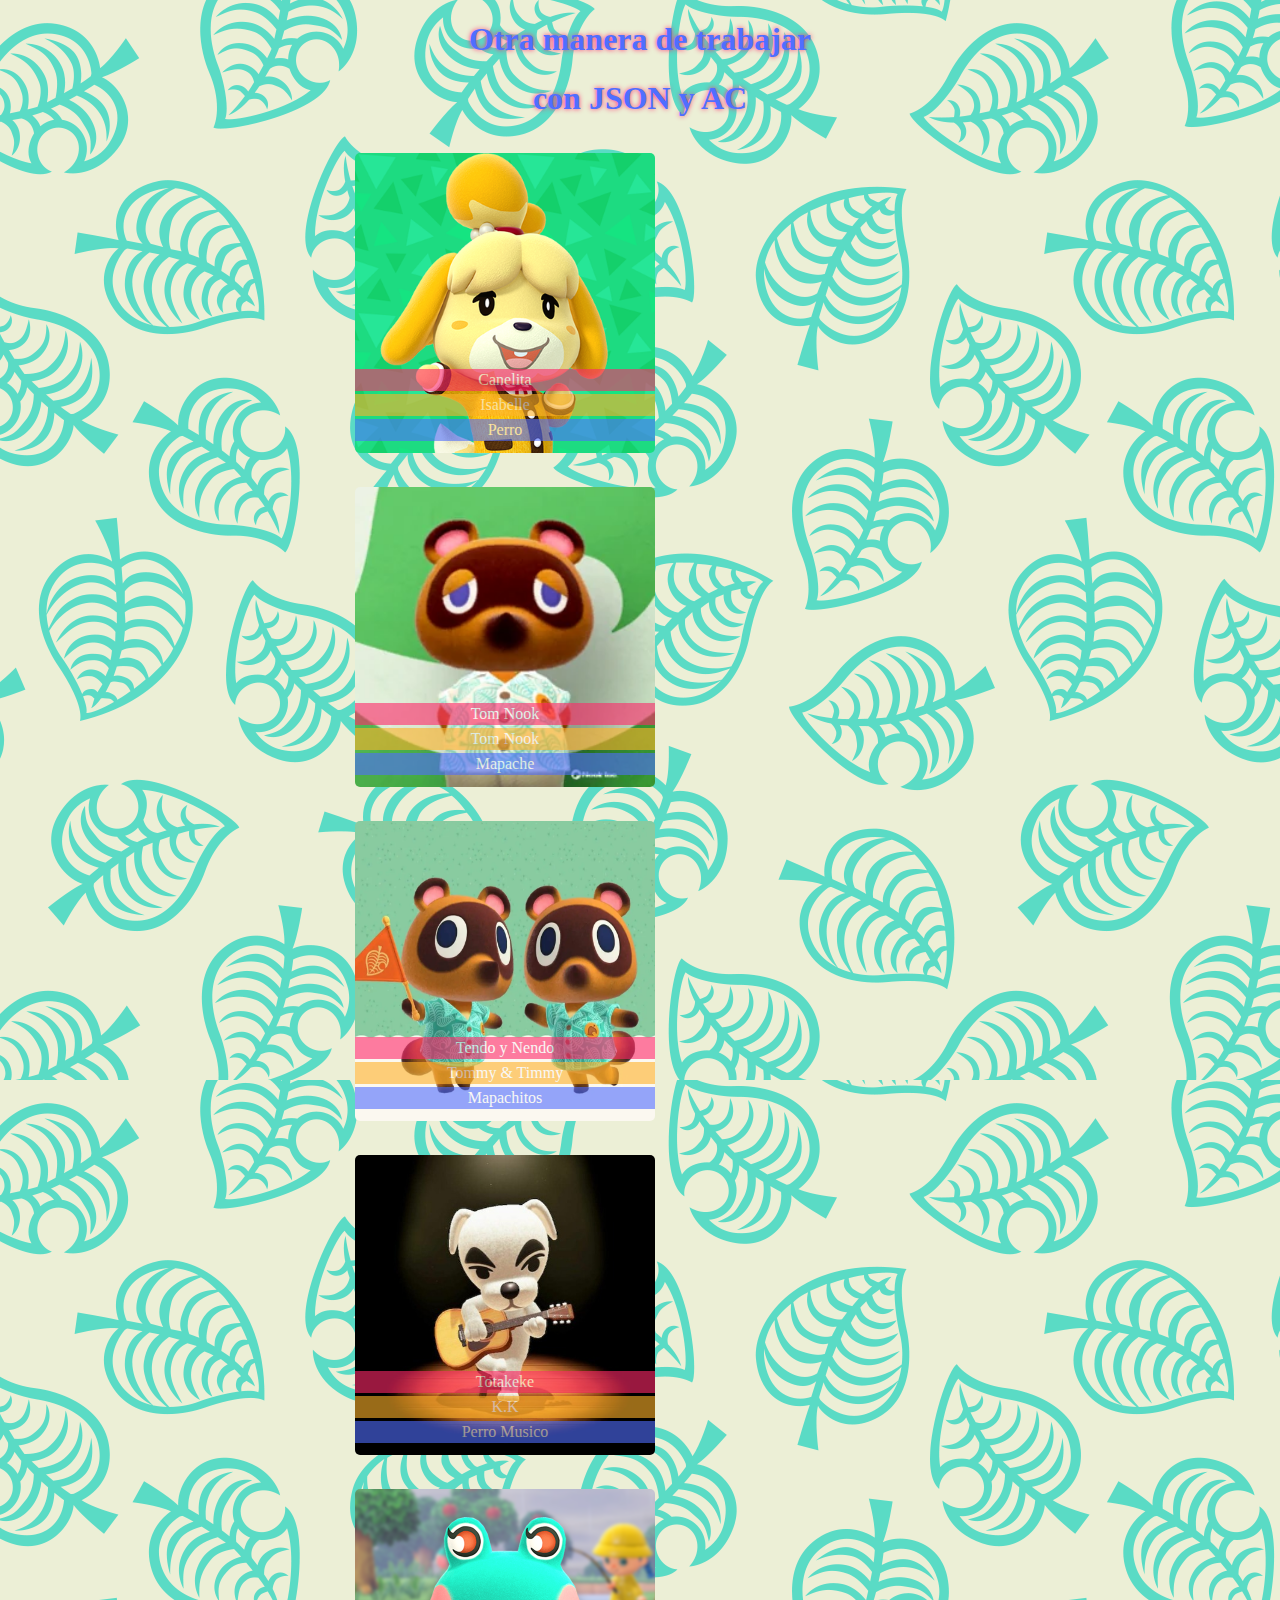
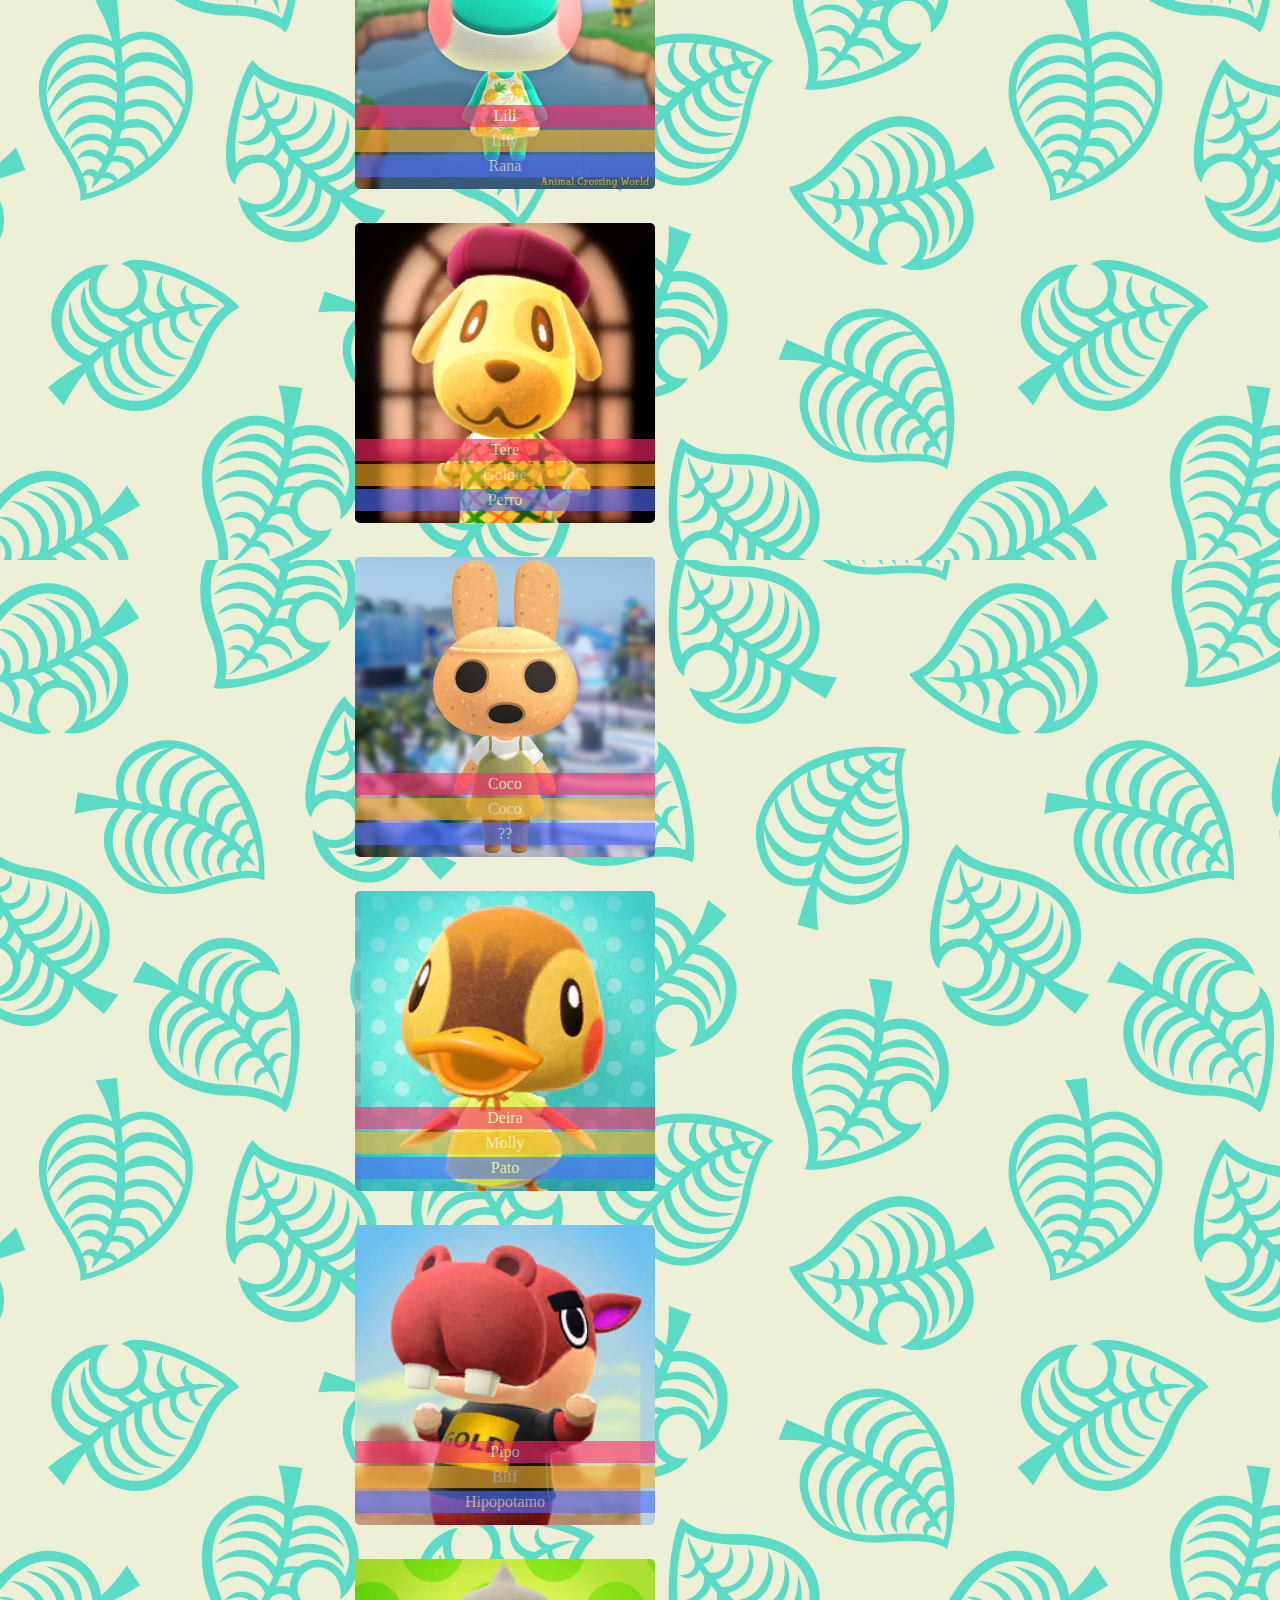
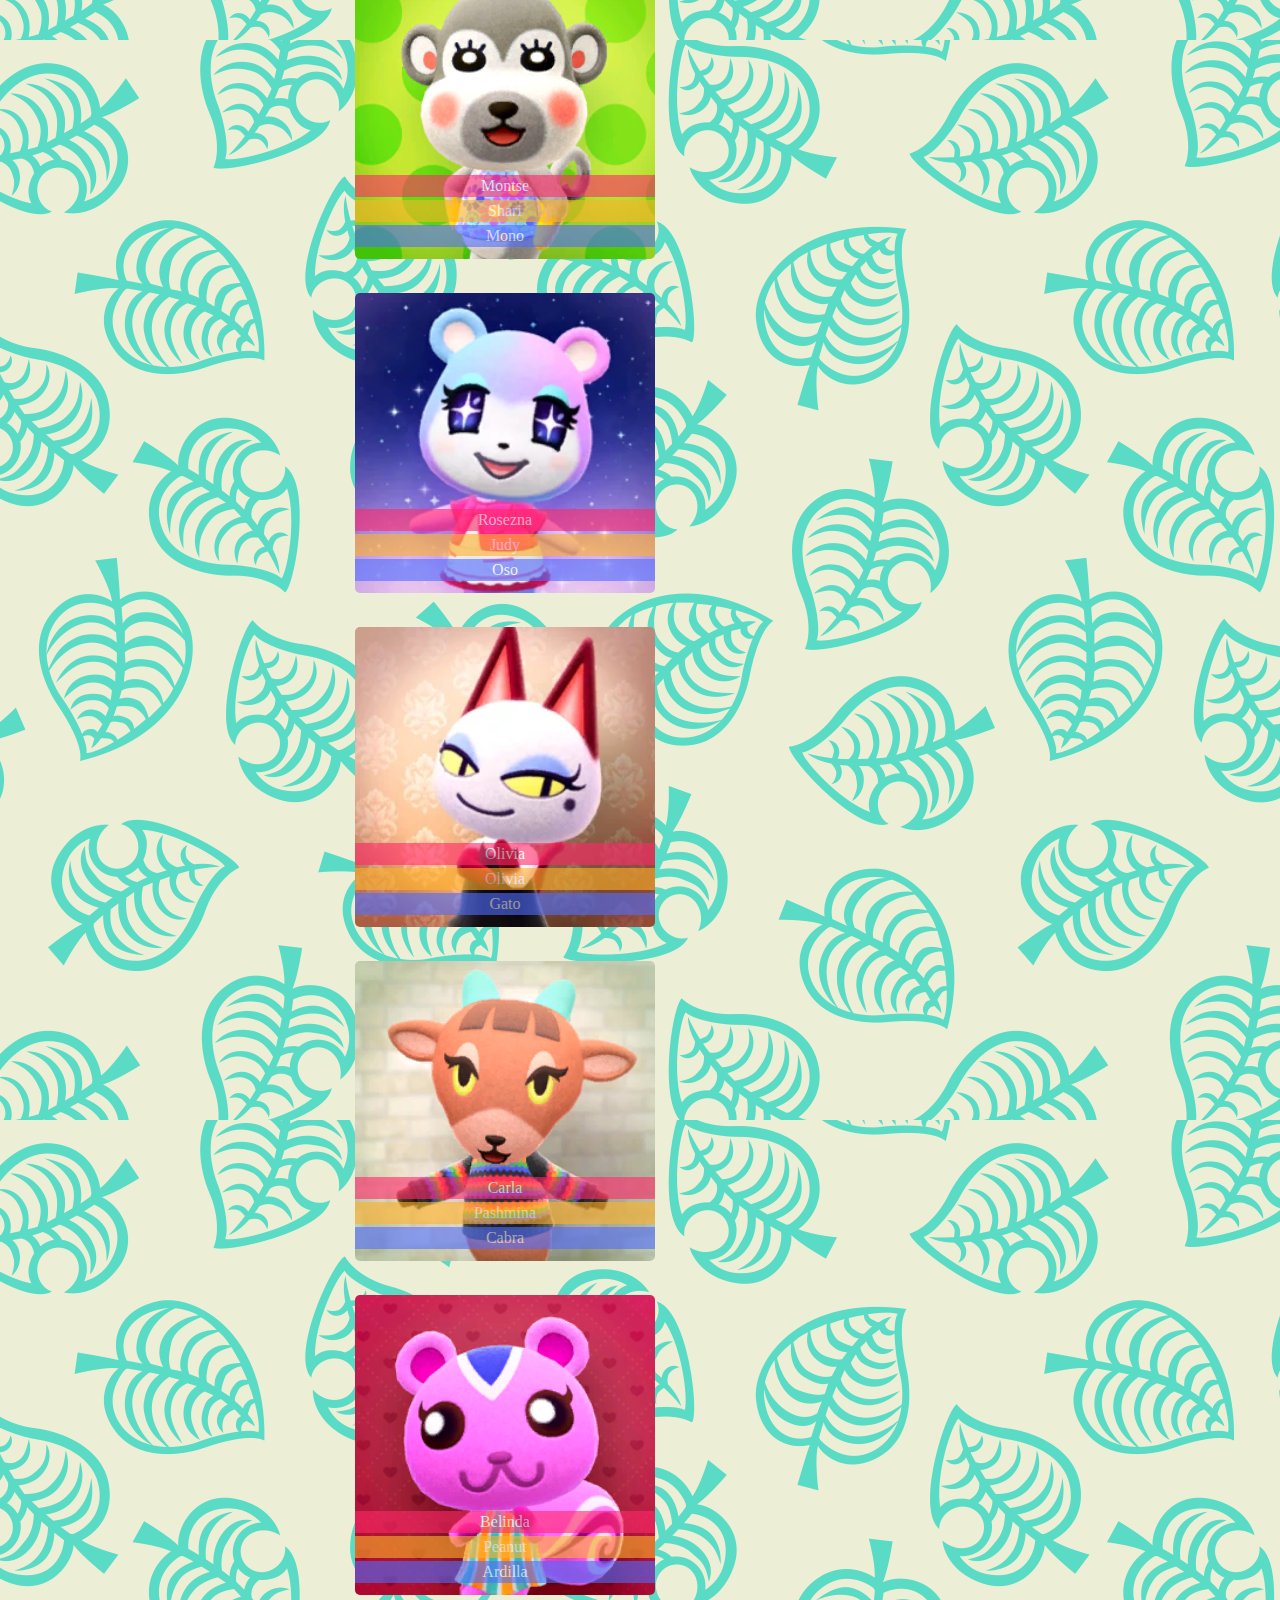
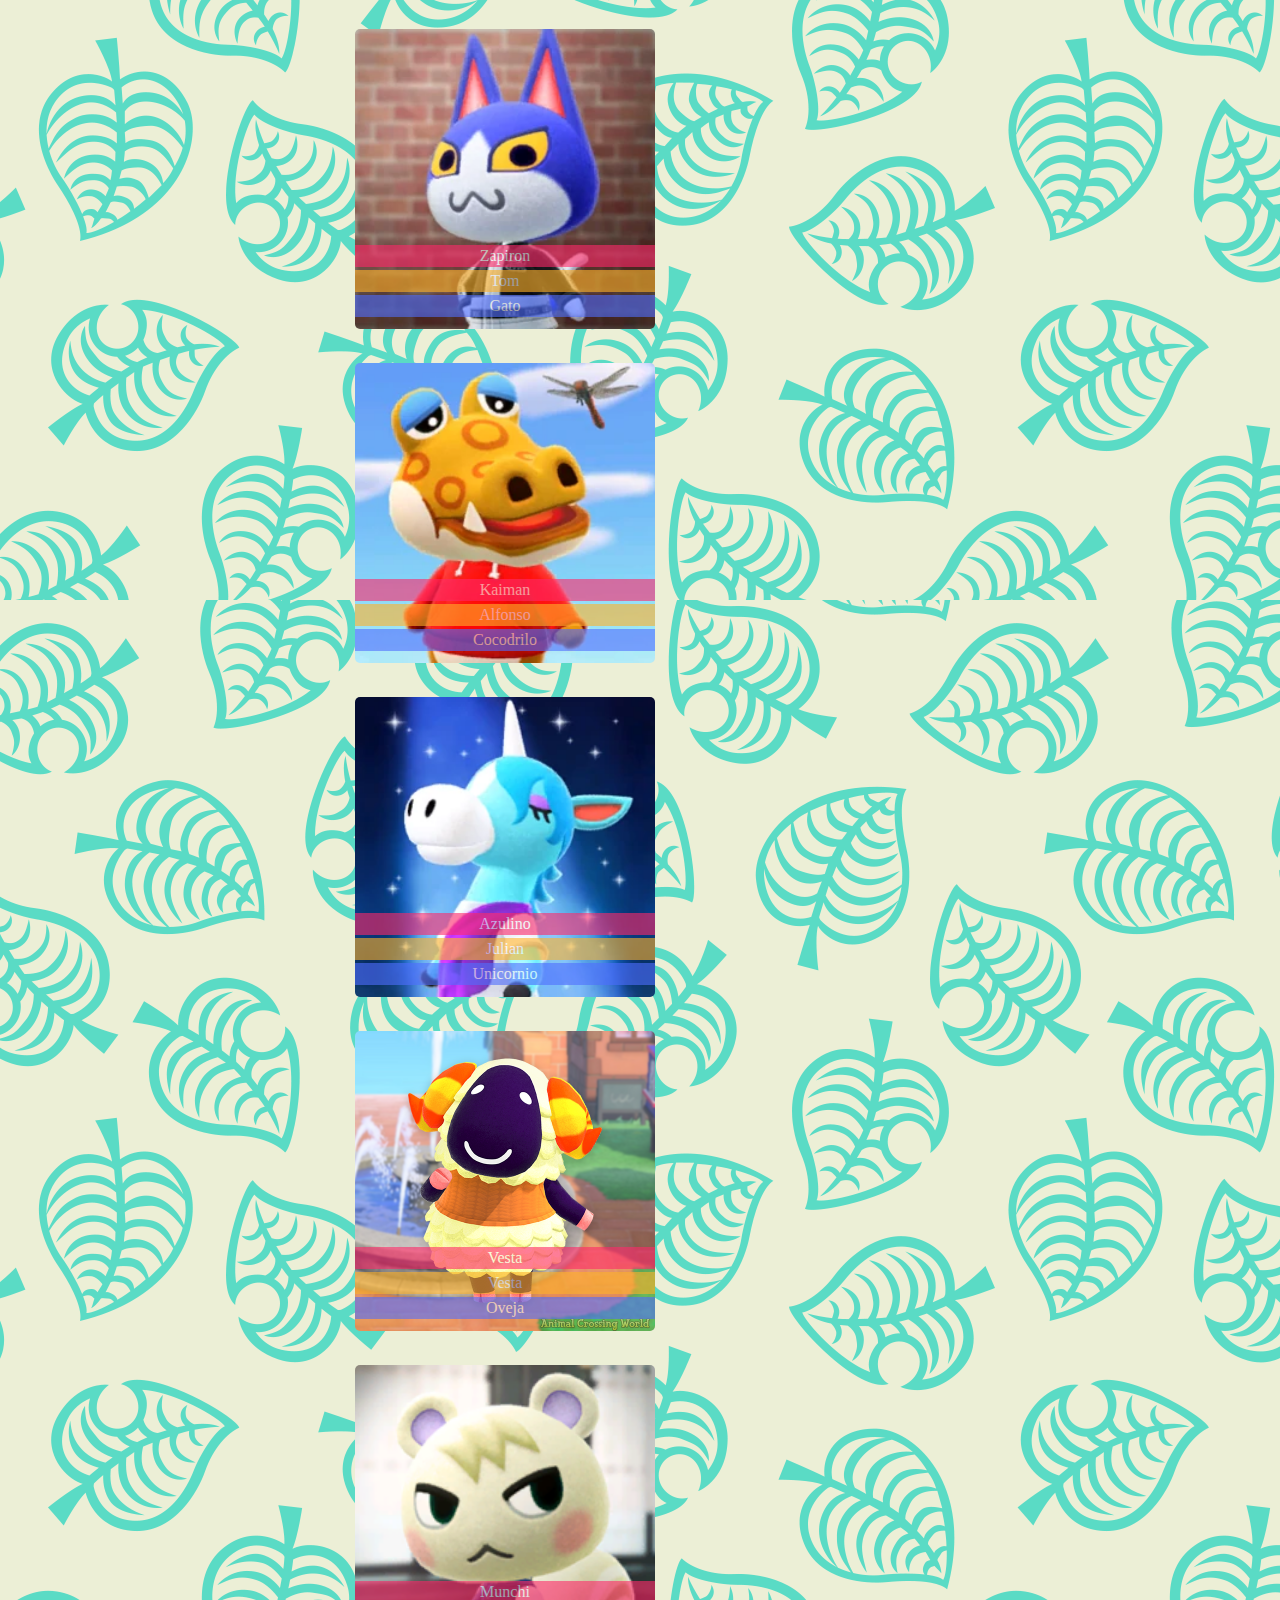
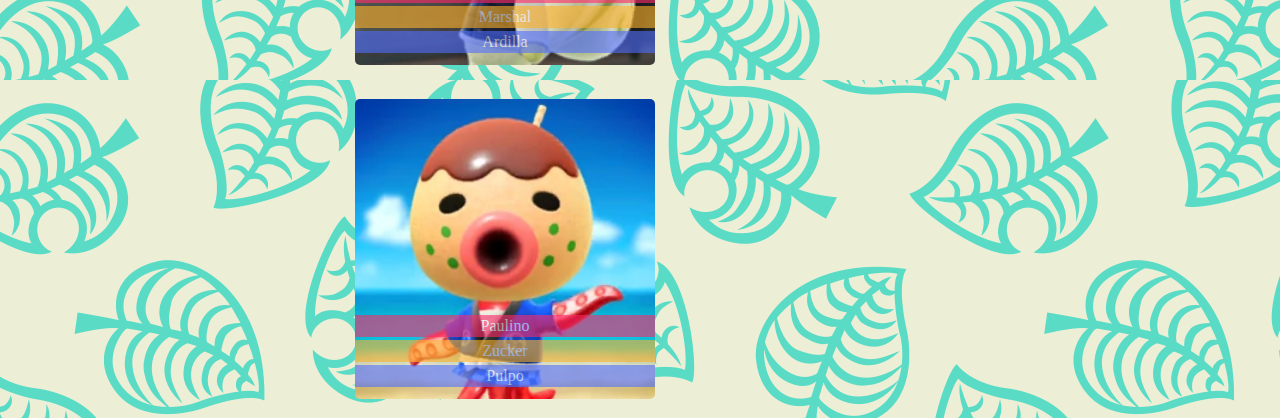
<file: index.html>
<!DOCTYPE html>
<html>
<head>
	<!-- <meta charset="UTF-8">
	<meta http-equiv="X-UA-Compatible" content="IE=edge">
	<meta name="viewport" content="width=device-width, initial-scale=1."> -->
	<link rel="stylesheet" type="text/css" href="martes.css">
	<title>Objetos en JS</title>
</head>
<body>
	<h1>Otra manera de trabajar</h1>
	<h1> con JSON y AC</h1>
	<div id="target"></div>
	<script>
		let data={
			"response":{
				"docs":[
				{"id":1,
				"nombre":"Canelita",
				"real":"Isabelle",
				"poderes":"Perro",
				"imagen":"cyclops.png"},
				{"id":2,
				"nombre":"Tom Nook",
				"real":"Tom Nook",
				"poderes":"Mapache",
				"imagen":"goose.png"},
				{"id":3,
				"nombre":"Tendo y Nendo",
				"real":"Tommy & Timmy",
				"poderes":"Mapachitos",
				"imagen":"3.png"},
				{"id":4,
				"nombre":"Totakeke",
				"real":"K.K",
				"poderes":"Perro Musico",
				"imagen":"keykey.png"},
				{"id":5,
				"nombre":"Lili",
				"real":"Lily",
				"poderes":"Rana",
				"imagen":"5.png"},
				{"id":6,
				"nombre":"Tere",
				"real":"Goldie",
				"poderes":"Perro",
				"imagen":"6.png"},
				{"id":7,
				"nombre":"Coco",
				"real":"Coco",
				"poderes":"??",
				"imagen":"7.png"},
				{"id":8,
				"nombre":"Deira",
				"real":"Molly",
				"poderes":"Pato",
				"imagen":"8.png"},
				{"id":9,
				"nombre":"Pipo",
				"real":"Biff",
				"poderes":"Hipopotamo",
				"imagen":"9.png"},
				{"id":10,
				"nombre":"Montse",
				"real":"Shari",
				"poderes":"Mono",
				"imagen":"10.png"},
				{"id":11,
				"nombre":"Rosezna",
				"real":"Judy",
				"poderes":"Oso",
				"imagen":"11.png"},
				{"id":12,
				"nombre":"Olivia",
				"real":"Olivia",
				"poderes":"Gato",
				"imagen":"12.png"},
				{"id":13,
				"nombre":"Carla",
				"real":"Pashmina",
				"poderes":"Cabra",
				"imagen":"13.png"},
				{"id":14,
				"nombre":"Belinda",
				"real":"Peanut",
				"poderes":"Ardilla",
				"imagen":"14.png"},
				{"id":15,
				"nombre":"Zapiron",
				"real":"Tom",
				"poderes":"Gato",
				"imagen":"15.png"},
				{"id":16,
				"nombre":"Kaiman",
				"real":"Alfonso",
				"poderes":"Cocodrilo",
				"imagen":"16.png"},
				{"id":17,
				"nombre":"Azulino",
				"real":"Julian",
				"poderes":"Unicornio",
				"imagen":"17.png"},
				{"id":18,
				"nombre":"Vesta",
				"real":"Vesta",
				"poderes":"Oveja",
				"imagen":"18.png"},
				{"id":19,
				"nombre":"Munchi",
				"real":"Marshal",
				"poderes":"Ardilla",
				"imagen":"19.png"},
				{"id":20,
				"nombre":"Paulino",
				"real":"Zucker",
				"poderes":"Pulpo",
				"imagen":"20.png"}
				]
			}};
			let target=document.querySelector('#target');
			data=data.response.docs;
			data.forEach((value, key)=>{
				target.innerHTML+=` <div class="image-list">
				<img src="${value.imagen}" class="image-styles" />
				<p class="image-nombre">${value.nombre}</p>
				<p class="image-real">${value.real}</p>
				<p class="image-poderes">${value.poderes}</p>
				</div>`
			});

	</script>	
</body>
</html>
</file>
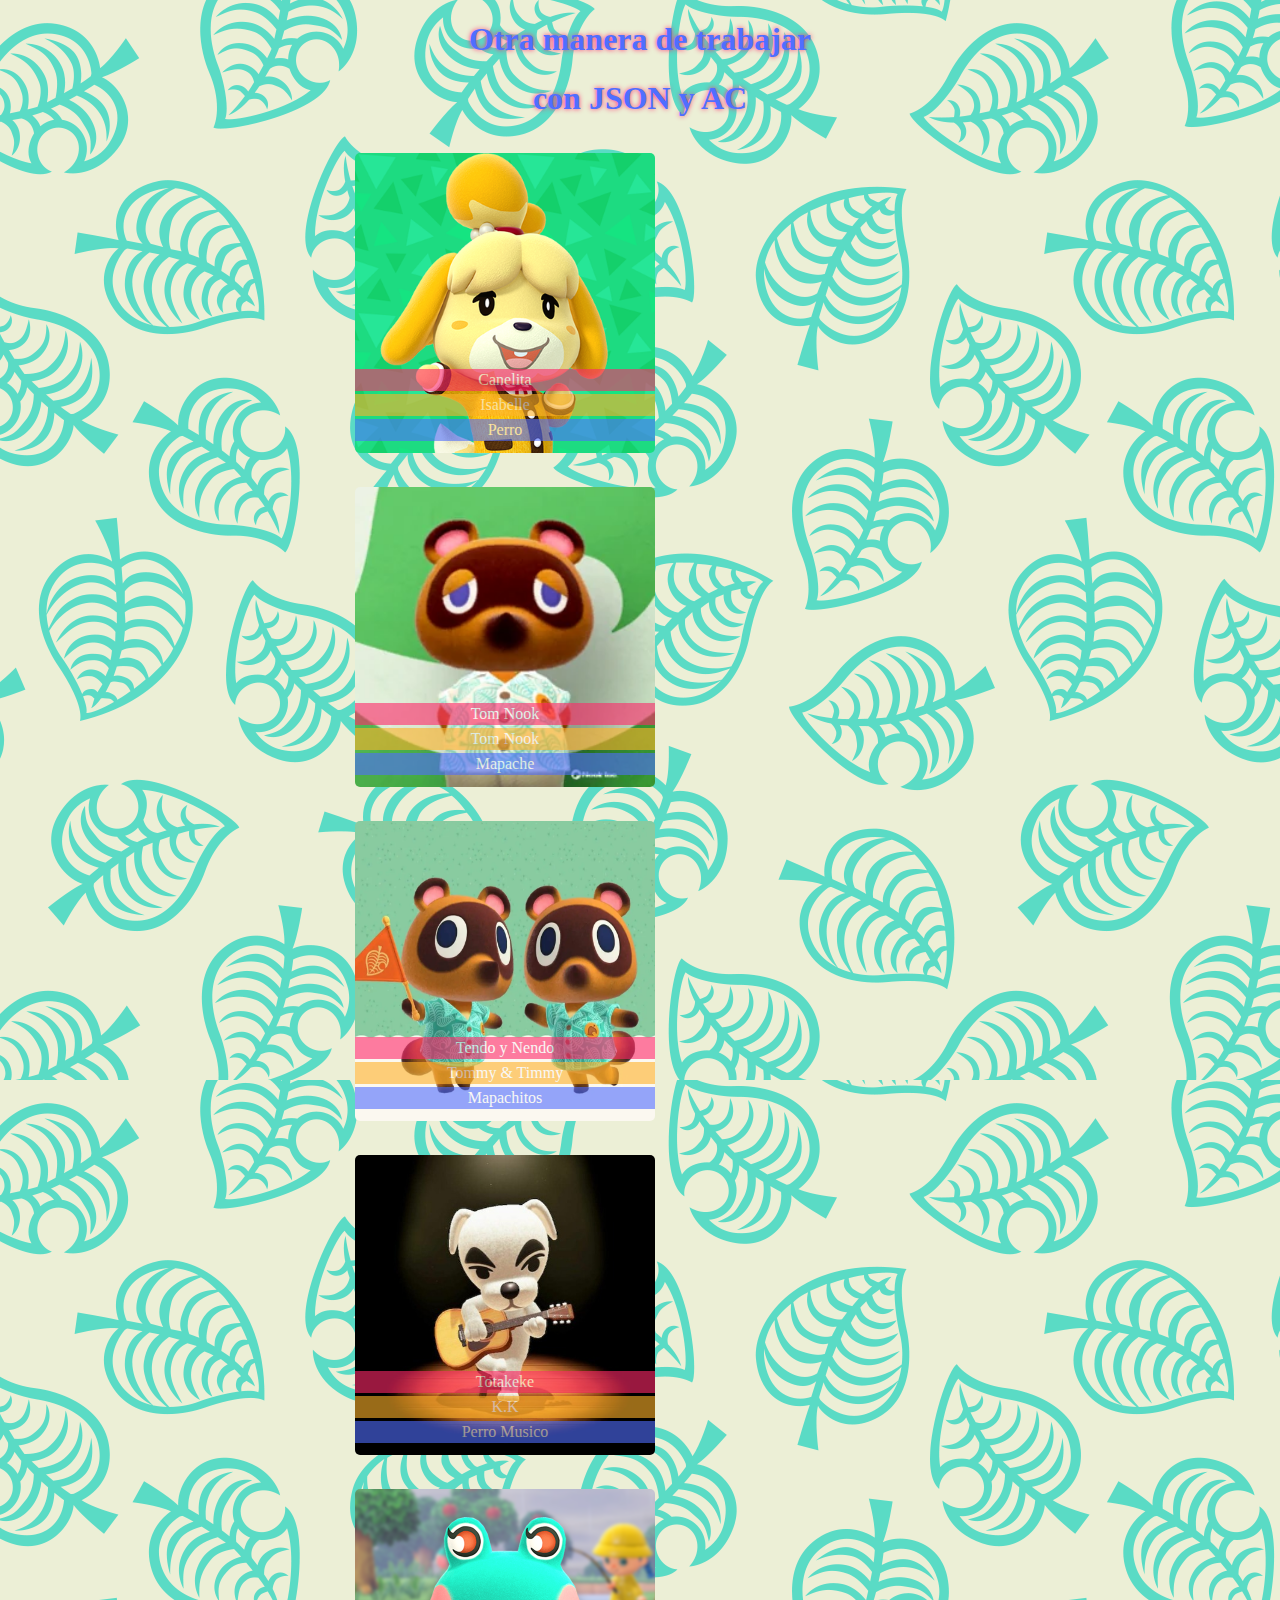
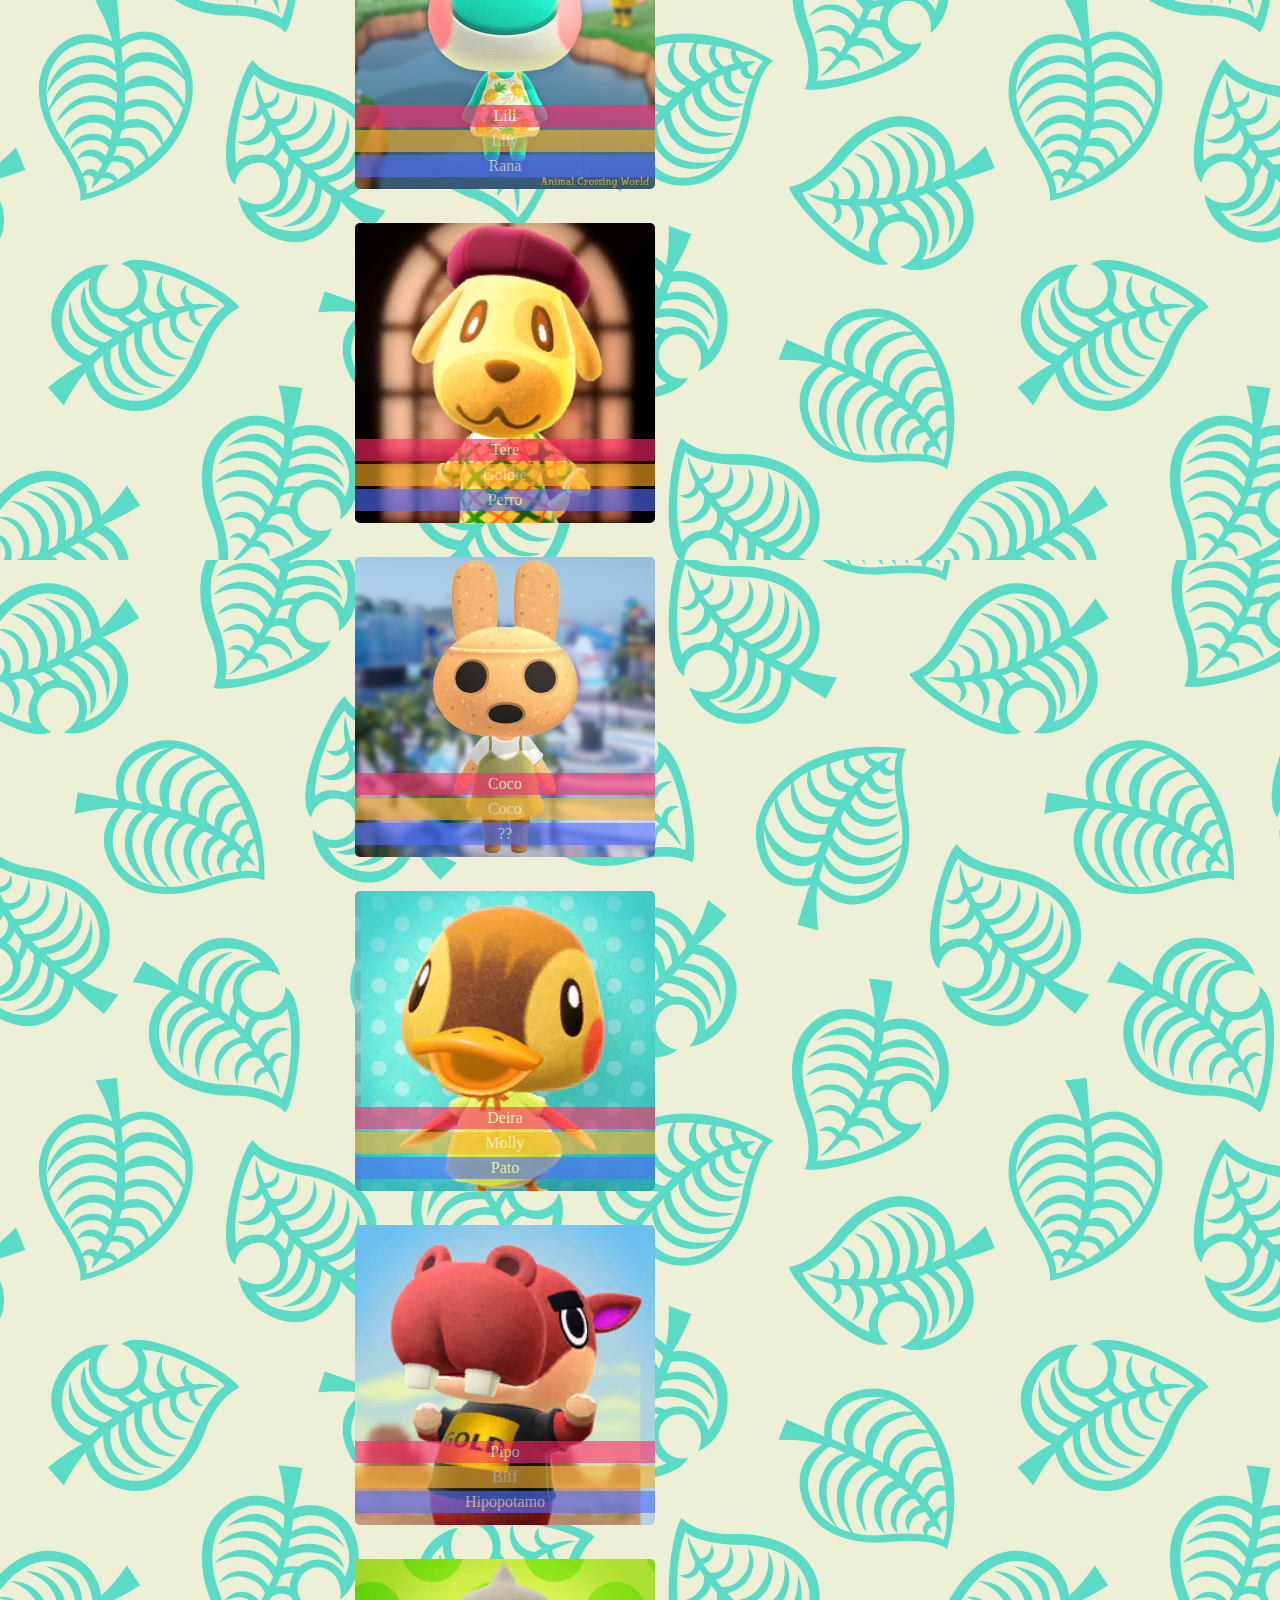
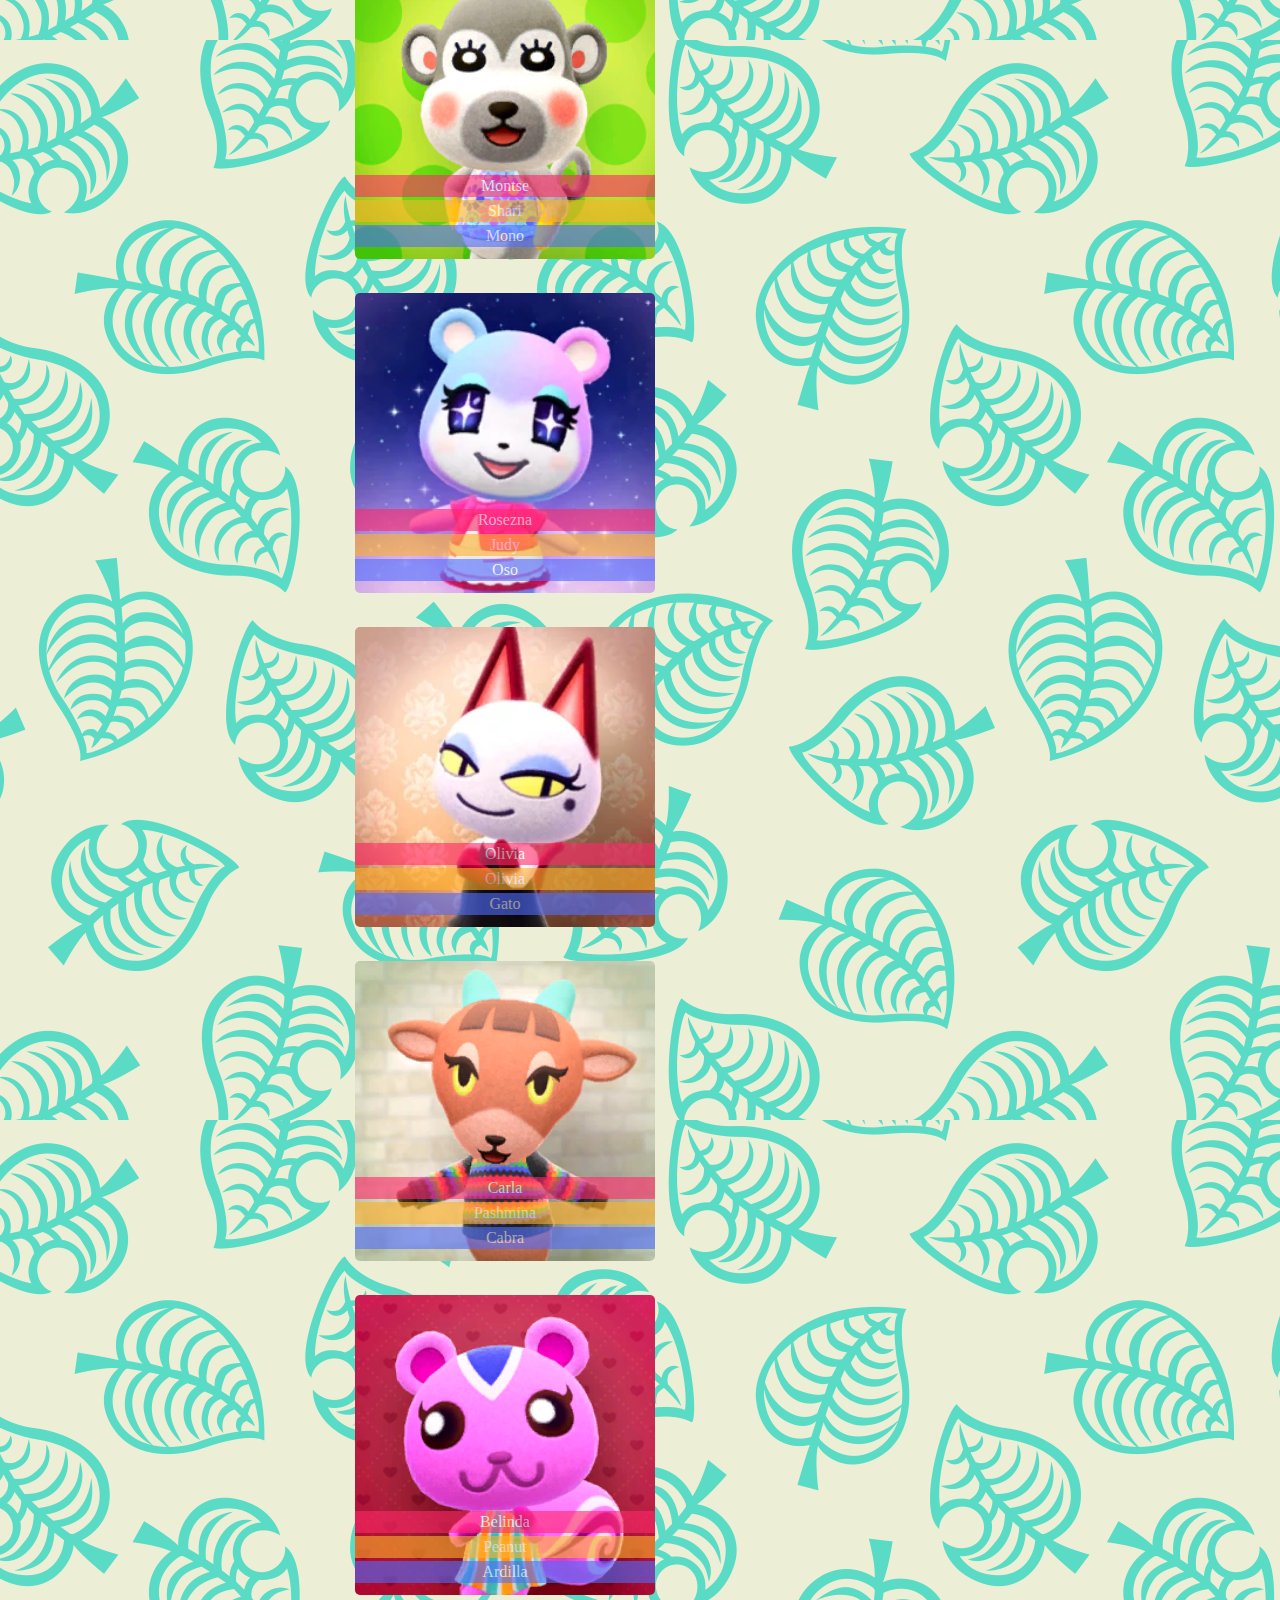
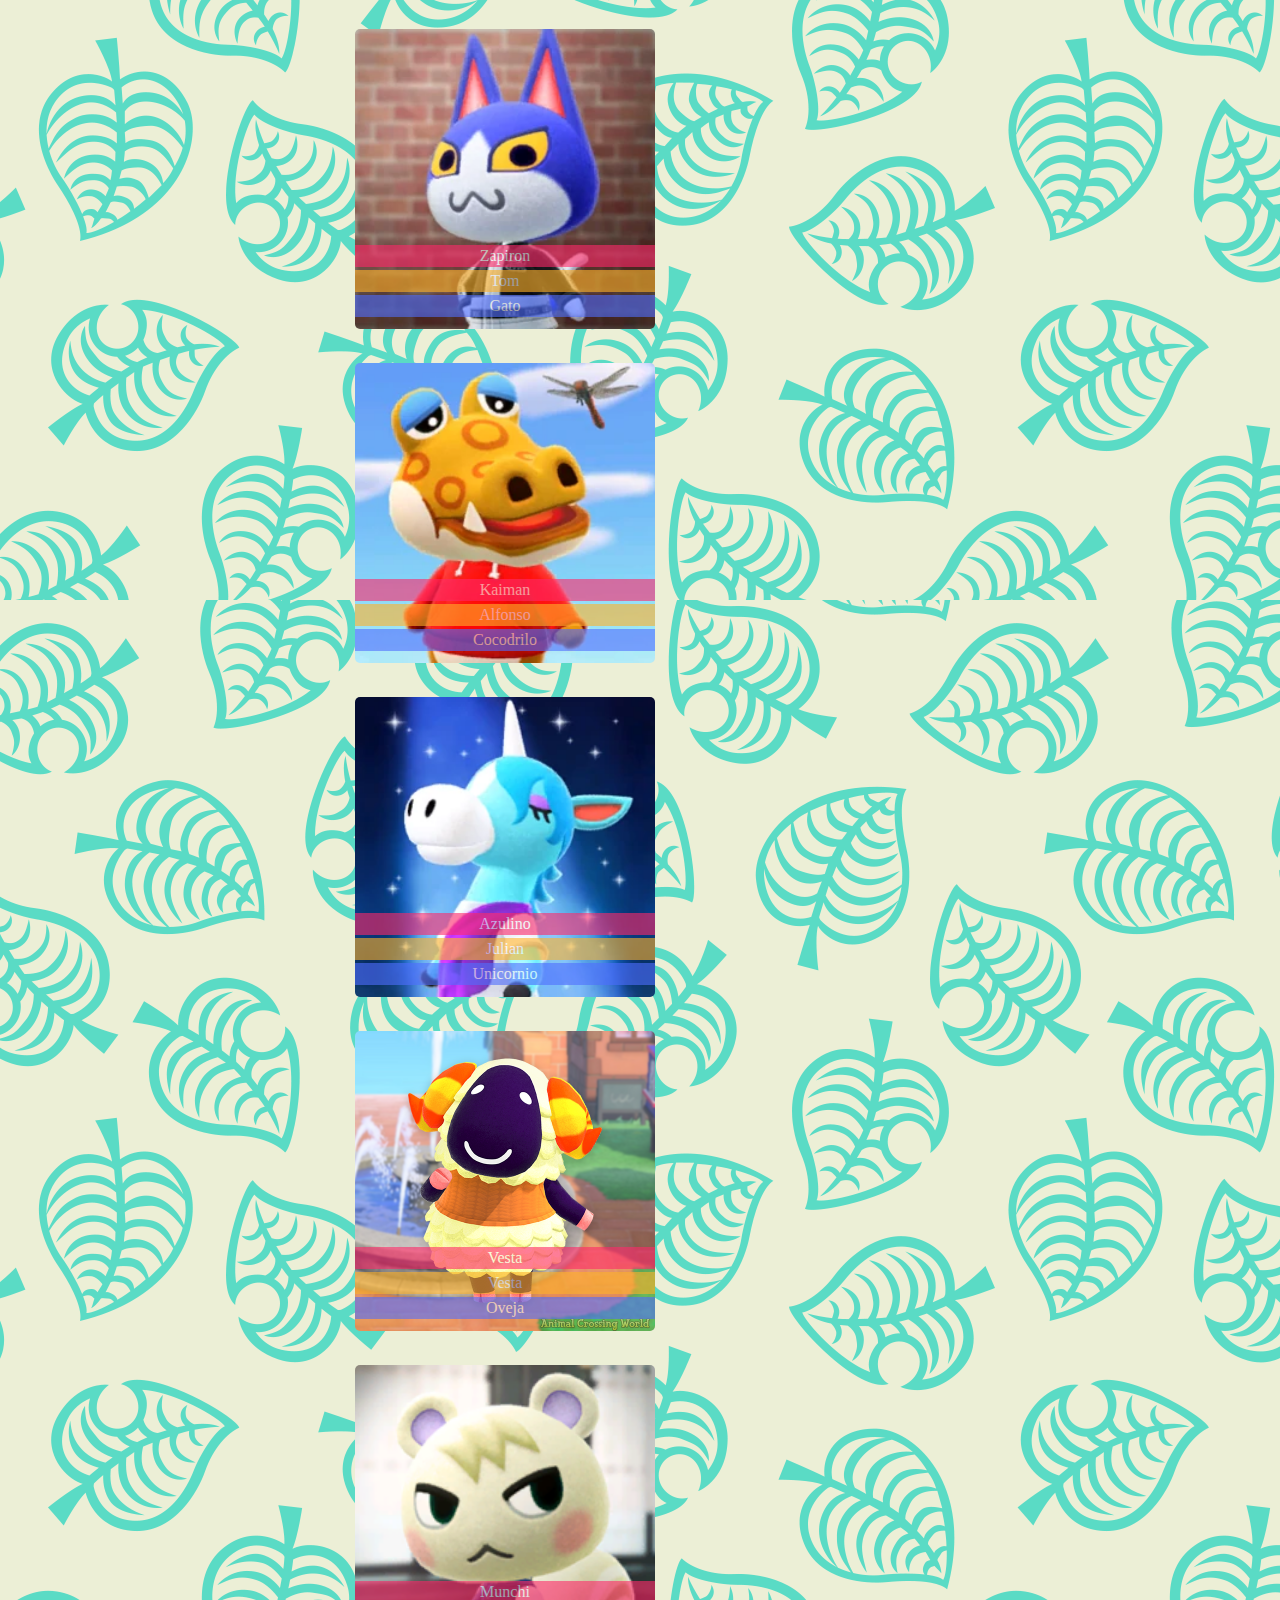
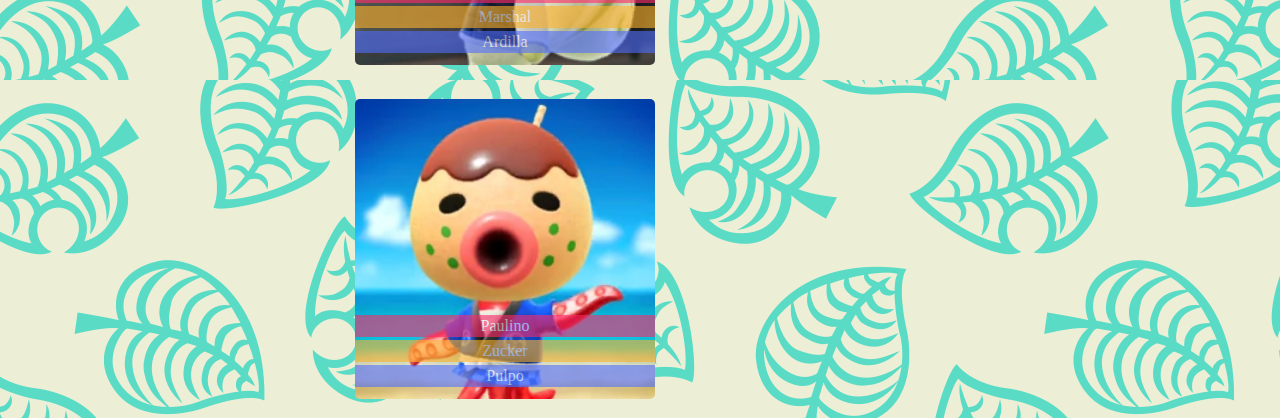
<file: martes.html>
<!DOCTYPE html>
<html>
<head>
	<!-- <meta charset="UTF-8">
	<meta http-equiv="X-UA-Compatible" content="IE=edge">
	<meta name="viewport" content="width=device-width, initial-scale=1."> -->
	<link rel="stylesheet" type="text/css" href="martes.css">
	<title>Objetos en JS</title>
</head>
<body>
	<h1>Otra manera de trabajar</h1>
	<h1> con JSON y AC</h1>
	<div id="target"></div>
	<script>
		let data={
			"response":{
				"docs":[
				{"id":1,
				"nombre":"Canelita",
				"real":"Isabelle",
				"poderes":"Perro",
				"imagen":"cyclops.png"},
				{"id":2,
				"nombre":"Tom Nook",
				"real":"Tom Nook",
				"poderes":"Mapache",
				"imagen":"goose.png"},
				{"id":3,
				"nombre":"Tendo y Nendo",
				"real":"Tommy & Timmy",
				"poderes":"Mapachitos",
				"imagen":"3.png"},
				{"id":4,
				"nombre":"Totakeke",
				"real":"K.K",
				"poderes":"Perro Musico",
				"imagen":"keykey.png"},
				{"id":5,
				"nombre":"Lili",
				"real":"Lily",
				"poderes":"Rana",
				"imagen":"5.png"},
				{"id":6,
				"nombre":"Tere",
				"real":"Goldie",
				"poderes":"Perro",
				"imagen":"6.png"},
				{"id":7,
				"nombre":"Coco",
				"real":"Coco",
				"poderes":"??",
				"imagen":"7.png"},
				{"id":8,
				"nombre":"Deira",
				"real":"Molly",
				"poderes":"Pato",
				"imagen":"8.png"},
				{"id":9,
				"nombre":"Pipo",
				"real":"Biff",
				"poderes":"Hipopotamo",
				"imagen":"9.png"},
				{"id":10,
				"nombre":"Montse",
				"real":"Shari",
				"poderes":"Mono",
				"imagen":"10.png"},
				{"id":11,
				"nombre":"Rosezna",
				"real":"Judy",
				"poderes":"Oso",
				"imagen":"11.png"},
				{"id":12,
				"nombre":"Olivia",
				"real":"Olivia",
				"poderes":"Gato",
				"imagen":"12.png"},
				{"id":13,
				"nombre":"Carla",
				"real":"Pashmina",
				"poderes":"Cabra",
				"imagen":"13.png"},
				{"id":14,
				"nombre":"Belinda",
				"real":"Peanut",
				"poderes":"Ardilla",
				"imagen":"14.png"},
				{"id":15,
				"nombre":"Zapiron",
				"real":"Tom",
				"poderes":"Gato",
				"imagen":"15.png"},
				{"id":16,
				"nombre":"Kaiman",
				"real":"Alfonso",
				"poderes":"Cocodrilo",
				"imagen":"16.png"},
				{"id":17,
				"nombre":"Azulino",
				"real":"Julian",
				"poderes":"Unicornio",
				"imagen":"17.png"},
				{"id":18,
				"nombre":"Vesta",
				"real":"Vesta",
				"poderes":"Oveja",
				"imagen":"18.png"},
				{"id":19,
				"nombre":"Munchi",
				"real":"Marshal",
				"poderes":"Ardilla",
				"imagen":"19.png"},
				{"id":20,
				"nombre":"Paulino",
				"real":"Zucker",
				"poderes":"Pulpo",
				"imagen":"20.png"}
				]
			}};
			let target=document.querySelector('#target');
			data=data.response.docs;
			data.forEach((value, key)=>{
				target.innerHTML+=` <div class="image-list">
				<img src="${value.imagen}" class="image-styles" />
				<p class="image-nombre">${value.nombre}</p>
				<p class="image-real">${value.real}</p>
				<p class="image-poderes">${value.poderes}</p>
				</div>`
			});

	</script>	
</body>
</html>
</file>
<file: martes.css>
body{
  background-image: url(wall.png);
}
h1{
  color: #506EFF;
  text-shadow: 0 0 5px #FF296A;
  text-align: center;
}

#target {
    max-width:100%;
    width:600px;
    margin:0 auto;
  }
  .image-list {
      position:relative;
      float: left;
      display:inline;
  }
  .image-styles {
      margin:15px;
      -webkit-border-radius: 5px;
      border-radius: 5px;
      width: 300px;
      height: 300px;
  }
  .image-nombre {
      background:#FF296A;
      width:89.7%;
      position:absolute;
      bottom:65px;
      left:15px;
      color:#f7f7f7;
      text-align:center;
      padding:2px;
      opacity:0.6;
      filter:alpha(opacity=60);
      /* For IE8 and earlier */
  }
  .image-poderes {
    background:#506EFF;
    width:89.7%;
    position:absolute;
    bottom:15px;
    left:15px;
    color:#f7f7f7;
    text-align:center;
    padding:2px;
    opacity:0.6;
    filter:alpha(opacity=60);
    /* For IE8 and earlier */
}
  .image-real {
    background:#FFB229;
    width:89.7%;
    position:absolute;
    bottom:40px;
    left:15px;
    color:#f7f7f7;
    text-align:center;
    padding:2px;
    opacity:0.6;
    filter:alpha(opacity=60);
    /* For IE8 and earlier */
}
</file>
